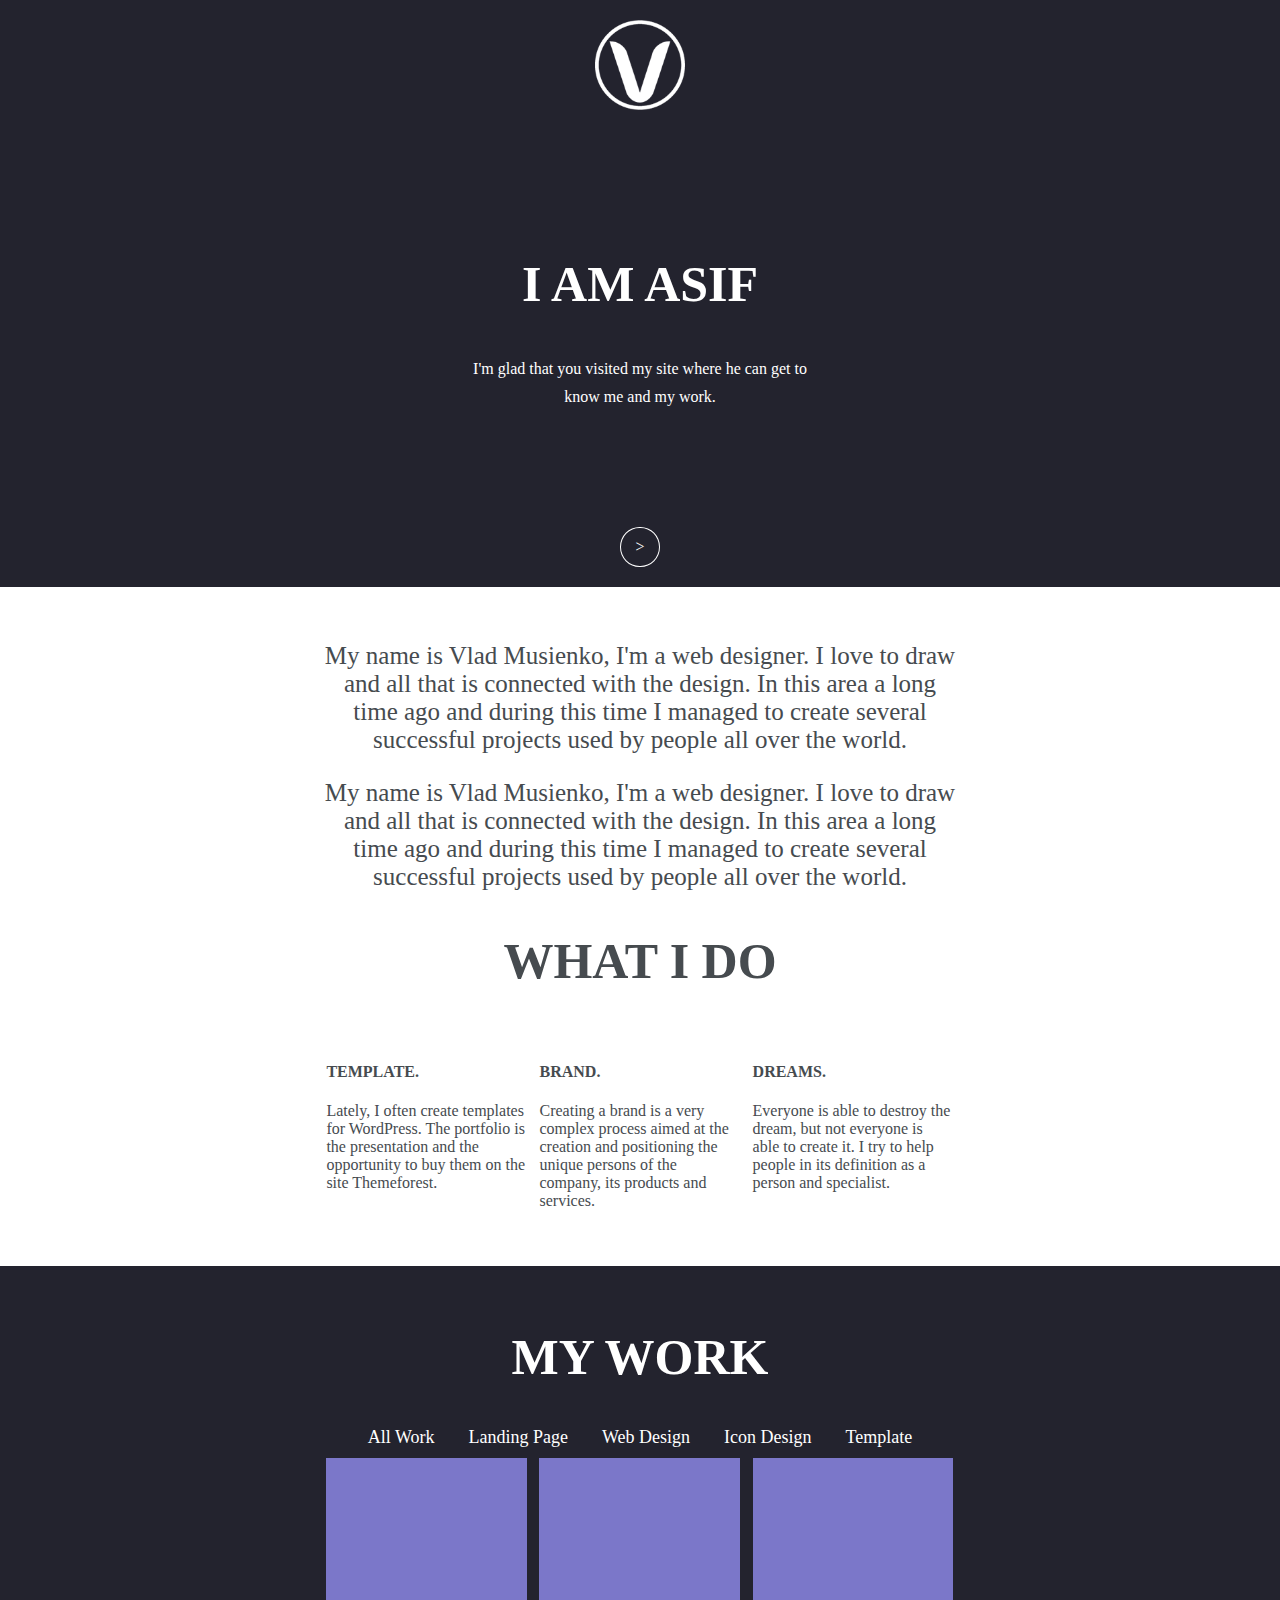
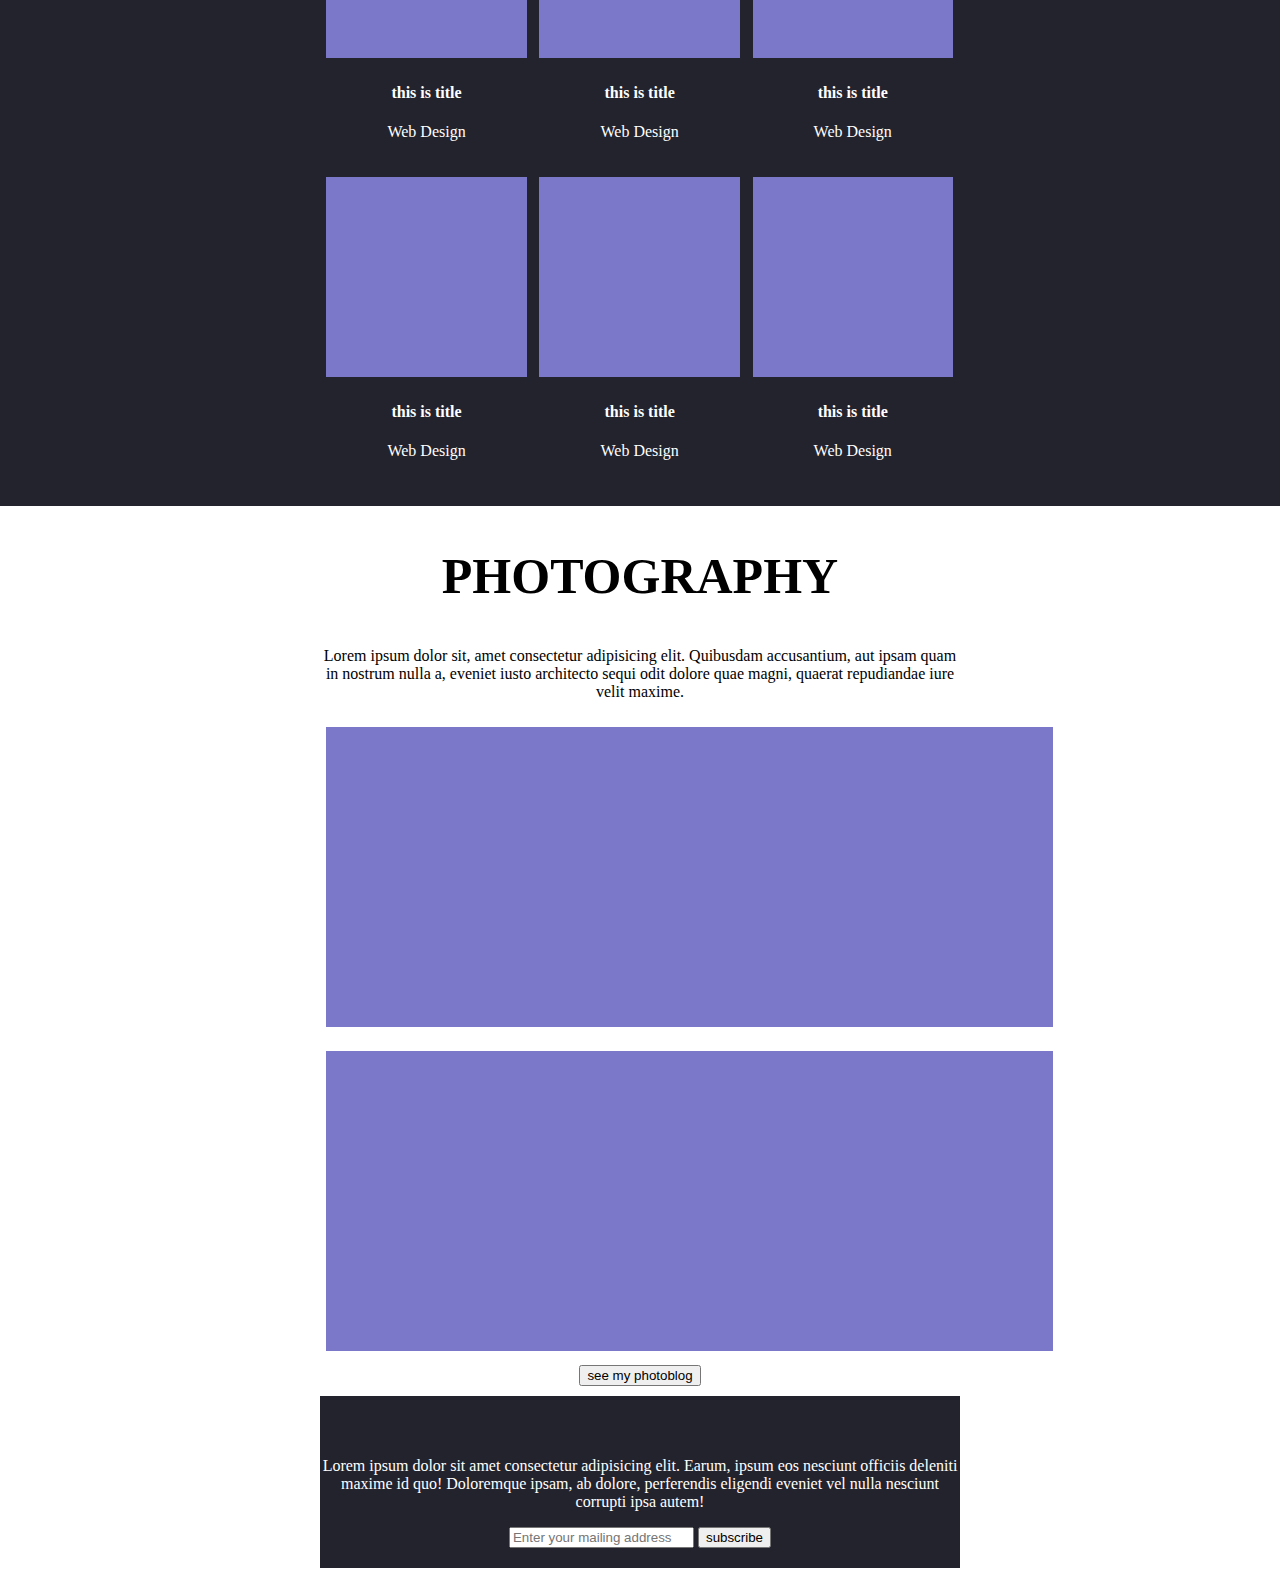
<file: Project-2/index.html>
<!DOCTYPE html>
<html lang="en">
<head>
	<meta charset="UTF-8">
	<meta name="viewport" content="width=device-width, initial-scale=1.0">
	<title>personal website</title>
	<link rel="stylesheet" href="style.css">
</head>
<body>

	<!-- this is header section -->
	<header>
		<img src="images/logo.png" alt="Logo">
		<h2 class="a">i am asif</h2>
		<p>I'm glad that you visited my site where he can get to <br />know me and my work.</p>
		<span>></span>
	</header>

	<!-- this is what i do section -->
	<section class="what-i-do container">
		<p>My name is Vlad Musienko, I'm a web designer. I love to draw and all that is connected with the design. In this area a long time ago and during this time I managed to create several successful projects used by people all over the world. </p>
		<p>My name is Vlad Musienko, I'm a web designer. I love to draw and all that is connected with the design. In this area a long time ago and during this time I managed to create several successful projects used by people all over the world. </p>
		<h2>what i do</h2>
		<div class="row">
			<div class="col">
				<h4>TEMPLATE.</h4>
				<p>Lately, I often create templates for WordPress. The portfolio is the presentation and the opportunity to buy them on the site Themeforest.</p>
			</div>
			<div class="col">
				<h4>BRAND.</h4>
				<p>Creating a brand is a very complex process aimed at the creation and positioning the unique persons of the company, its products and services.</p>
			</div>
			<div class="col">
				<h4>DREAMS.</h4>
				<p>Everyone is able to destroy the dream, but not everyone is able to create it. I try to help people in its definition as a person and specialist.</p>
			</div>
		</div>
	</section>

	<!-- this is my work section -->
	<section class="my-work">
		<div class="container">
			<h2>my work</h2>
		<div class="menu">
			<ul>
				<li><a href="#">all work</a></li>
				<li><a href="#">landing page</a></li>
				<li><a href="#">web design</a></li>
				<li><a href="#">icon design</a></li>
				<li><a href="#">template</a></li>
			</ul>
		</div>
		<div class="row">
			<div class="col">
				<img src="images/pic.png" alt="Pic">
				<h4>this is title</h4>
				<p>Web Design</p>
			</div>
			<div class="col">
				<img src="images/pic.png" alt="Pic">
				<h4>this is title</h4>
				<p>Web Design</p>
			</div>
			<div class="col">
				<img src="images/pic.png" alt="Pic">
				<h4>this is title</h4>
				<p>Web Design</p>
			</div>
			<div class="col">
				<img src="images/pic.png" alt="Pic">
				<h4>this is title</h4>
				<p>Web Design</p>
			</div>
			<div class="col">
				<img src="images/pic.png" alt="Pic">
				<h4>this is title</h4>
				<p>Web Design</p>
			</div>
			<div class="col">
				<img src="images/pic.png" alt="Pic">
				<h4>this is title</h4>
				<p>Web Design</p>
			</div>
		</div>
		</div>
	</section>

	<!-- this is photography section -->
	<section class="container photography"> 
		<h2>photography</h2>
		<p>Lorem ipsum dolor sit, amet consectetur adipisicing elit. Quibusdam accusantium, aut ipsam quam in nostrum nulla a, eveniet iusto architecto sequi odit dolore quae magni, quaerat repudiandae iure velit maxime.</p>
		<div class ="row">
			<div class ="col">
				<img src="images/pic.png" alt="Picture"> 
			</div>
			
			<div class ="col">
				<img src="images/pic.png" alt="Picture"> 
			</div>
			
			<div class ="col">
				<img src="images/pic.png" alt="Picture"> 
			</div>
			
			<div class ="col">
				<img src="images/pic.png" alt="Picture"> 
			</div>
			
			<div class ="col">
				<img src="images/pic.png" alt="Picture"> 
			</div>
			
			<div class ="col">
				<img src="images/pic.png" alt="Picture"> 
			</div>
			
		</div>
		<button>see my photoblog</button>
	</section>

	<!-- this is subscribe section -->
	<section class="container subscribe">
		<h2><i class="fa fa-infinity"></i></h2>
		<p>Lorem ipsum dolor sit amet consectetur adipisicing elit. Earum, ipsum eos nesciunt officiis deleniti maxime id quo! Doloremque ipsam, ab dolore, perferendis eligendi eveniet vel nulla nesciunt corrupti ipsa autem!</p>
		
		<input type="text" placeholder="Enter your mailing address">
		<button>subscribe</button>
	</section>

	<!-- this is footer section -->
	<footer class="container footer">
		<i class="fab fa-twitter"></i>
		<i class="fab fa-dribble"></i>
		<i class="fab fa-behance"></i>
		<i class="fab fa-instagram"></i>
	</footer>

</body>
</html>
</file>
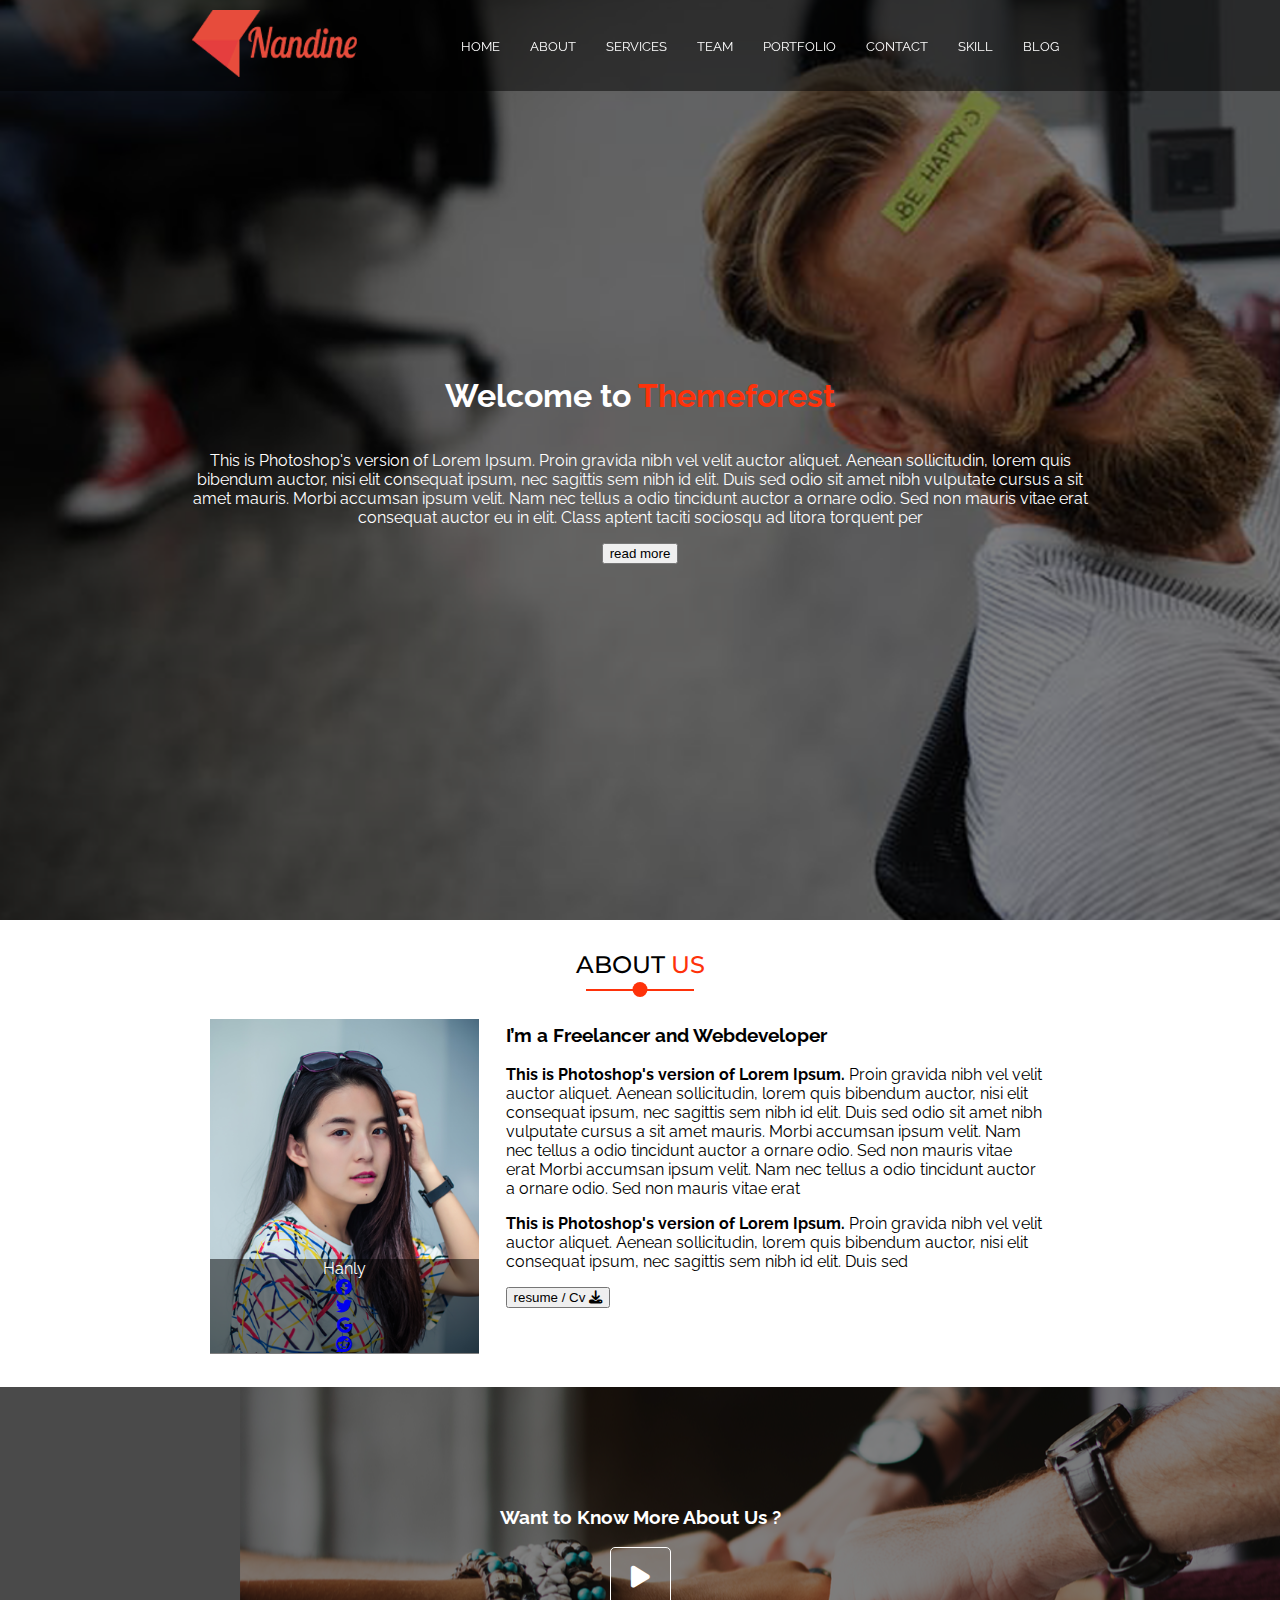
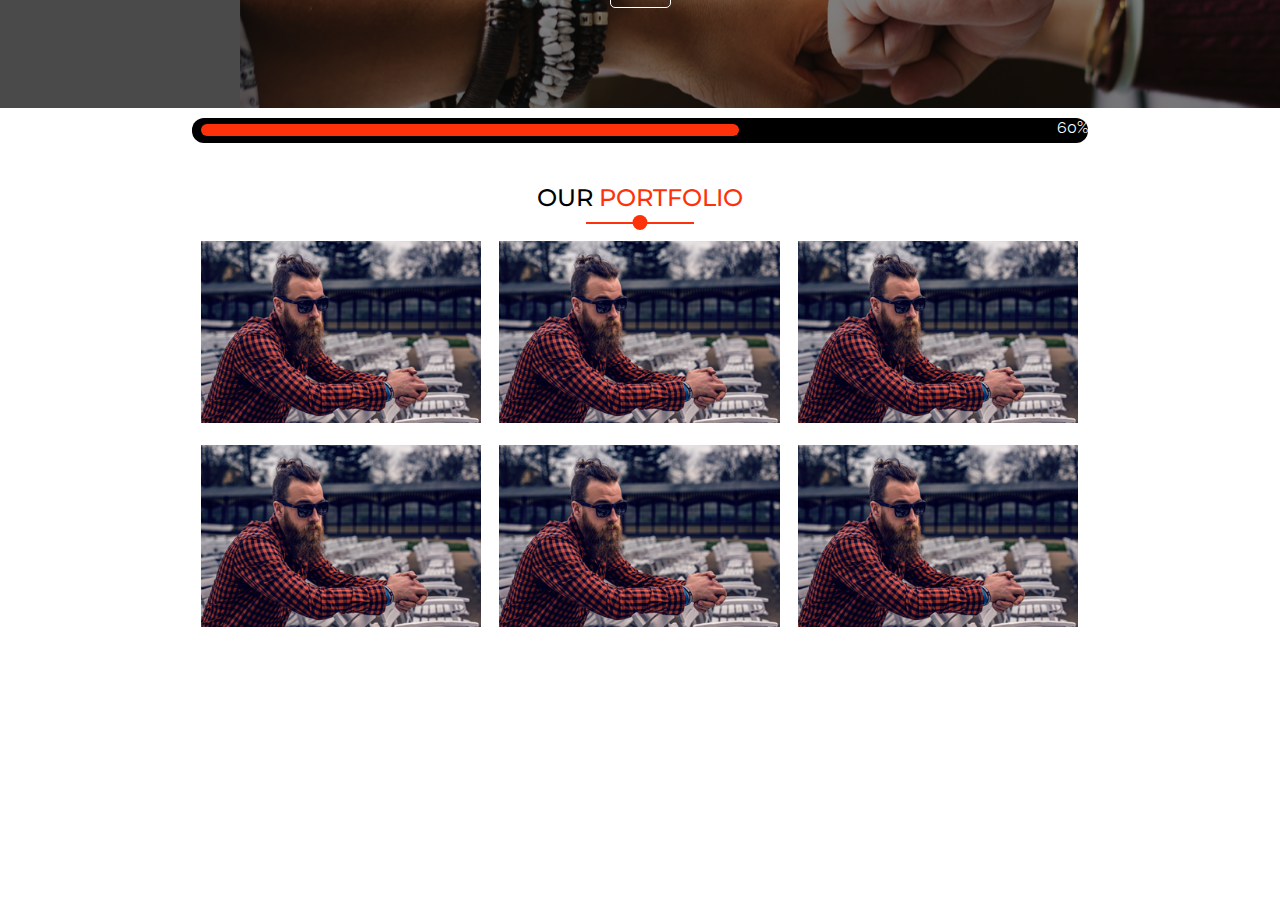
<file: project-3/index.html>
<!DOCTYPE html>
<html lang="en">
<head>
	<meta charset="UTF-8">
	<meta name="viewport" content="width=	, initial-scale=1.0">
	<title>website</title>
	<!-- all fonts -->
	<link rel="preconnect" href="https://fonts.googleapis.com">
	<link rel="preconnect" href="https://fonts.gstatic.com" crossorigin>
	<link href="https://fonts.googleapis.com/css2?family=Montserrat:wght@400;500;600;700&family=Raleway:wght@400;500;600;700&display=swap" rel="stylesheet">
	<link rel="stylesheet" href="https://cdnjs.cloudflare.com/ajax/libs/font-awesome/6.2.1/css/all.min.css">

	<!-- my style sheet -->
	<link rel="stylesheet" href="style.css">
</head>
<body>
	<nav class="container">
		<div class="logo">
			<img src="images/logo.png" alt="">
		</div>
		<div class="menu">
			<ul>
				<li><a href="#">home</a></li>
				<li><a href="#">about</a></li>
				<li><a href="#">services</a></li>
				<li><a href="#">team</a></li>
				<li><a href="#">portfolio</a></li>
				<li><a href="#">contact</a></li>
				<li><a href="#">skill</a></li>
				<li><a href="#">blog</a></li>
			</ul>
		</div>
	</nav>
	<header class="container">
		<h1>Welcome to <span class="f-color">Themeforest</span></h1>
		<p class="t-center">This is Photoshop's version  of Lorem Ipsum. Proin gravida nibh vel velit auctor aliquet. Aenean sollicitudin, lorem quis bibendum auctor, nisi elit consequat ipsum, nec sagittis sem nibh id elit. Duis sed odio sit amet nibh vulputate cursus a sit amet mauris. Morbi accumsan ipsum velit. Nam nec tellus a odio tincidunt auctor a ornare odio. Sed non  mauris vitae erat consequat auctor eu in elit. Class aptent taciti sociosqu ad litora torquent per</p>
		<button>read more</button>
	</header>

	<section class="container about">
		<div class="head t-center">
			<h2>about <span class="f-color">us</span></h2>
			<hr>
		</div>
		<div class="row">
			<div class="about-pic">
				<img src="images/about.png" alt="photos">
				<div class="social"> 
					Hanly
					<ul>
						<li><a href="#"><i class="fab fa-facebook"></i></a></li>
					</ul>						<ul>
						<li><a href="#"><i class="fab fa-twitter"></i></a></li>
					</ul>
					<ul>
						<li><a href="#"><i class="fab fa-google"></i></a></li>
					</ul>
					<ul>
						<li><a href="#"><i class="fab fa-reddit"></i></a></li>
					</ul>

				</div>
			</div>
			<div class="about-text">
				<h3>I’m a Freelancer and Webdeveloper</h3>
				<p><strong>This is Photoshop's version  of Lorem Ipsum.</strong> Proin gravida nibh vel velit auctor aliquet. Aenean sollicitudin, lorem quis bibendum auctor, nisi elit consequat ipsum, nec sagittis sem nibh id elit. Duis sed odio sit amet nibh vulputate cursus a sit amet mauris. Morbi accumsan ipsum velit. Nam nec tellus a odio tincidunt auctor a ornare odio. Sed non  mauris vitae erat Morbi accumsan ipsum velit. Nam nec tellus a odio tincidunt auctor a ornare odio. Sed non  mauris vitae erat </p>
				<p><strong>This is Photoshop's version  of Lorem Ipsum.</strong> Proin gravida nibh vel velit auctor aliquet. Aenean sollicitudin, lorem quis bibendum auctor, nisi elit consequat ipsum, nec sagittis sem nibh id elit. Duis sed </p>
				<button>resume / Cv <i class="fa fa-download"></i></button>
			</div>
		</div>
	</section>
	<section class="about-us container">
		<h3>Want to Know More About Us ?</h3>
		<i class="fas fa-play"></i>
	</section>

	<section class="container">
		  
		<div class="out">
			60%
			<div class="in"></div>
		</div>
	</section>
	<section class="portfolio container">
		<div class="head t-center">
			<h2>our <span class="f-color">portfolio</span></h2>
			<hr>
		</div>
		<div class="row">
			<div class="col">
				<img src="images/p1.png" alt="pic">
				<div class="over">
					<i class="fa-sharp fa-solid
					fa-arrows-up-down-left-right"></i>
				</div>
				</div>
				<div class="col">
					<img src="images/p1.png" alt="pic">
					<div class="over">
						<i class="fa-sharp fa-solid
						fa-arrows-up-down-left-right"></i>
					</div>
				</div>
				<div class="col">
					<img src="images/p1.png" alt="pic">
					<div class="over">
						<i class="fa-sharp fa-solid
						fa-arrows-up-down-left-right"></i>
					</div>
				</div>
		</div>		
		<div class="row">
			<div class="col">
				<img src="images/p1.png" alt="pic">
				<div class="over">
					<i class="fa-sharp fa-solid
					fa-arrows-up-down-left-right"></i>
				</div>
			</div>
			<div class="col">
				<img src="images/p1.png" alt="pic">
				<div class="over">
					<i class="fa-sharp fa-solid
					fa-arrows-up-down-left-right"></i>
				</div>
			</div>
			<div class="col">
				<img src="images/p1.png" alt="pic">
				<div class="over">
					<i class="fa-sharp fa-solid
					fa-arrows-up-down-left-right"></i>
				</div>
			</div>
		</div>
	</div>
		</div>
	</section>


	<br>
	<br>
	<br>
	<br>
	<br>
	<br>
	<br>
	<br>
	<br>
	<br>
	<br>
	<br>
	<br>
	<br>
</body>
</html>
</file>
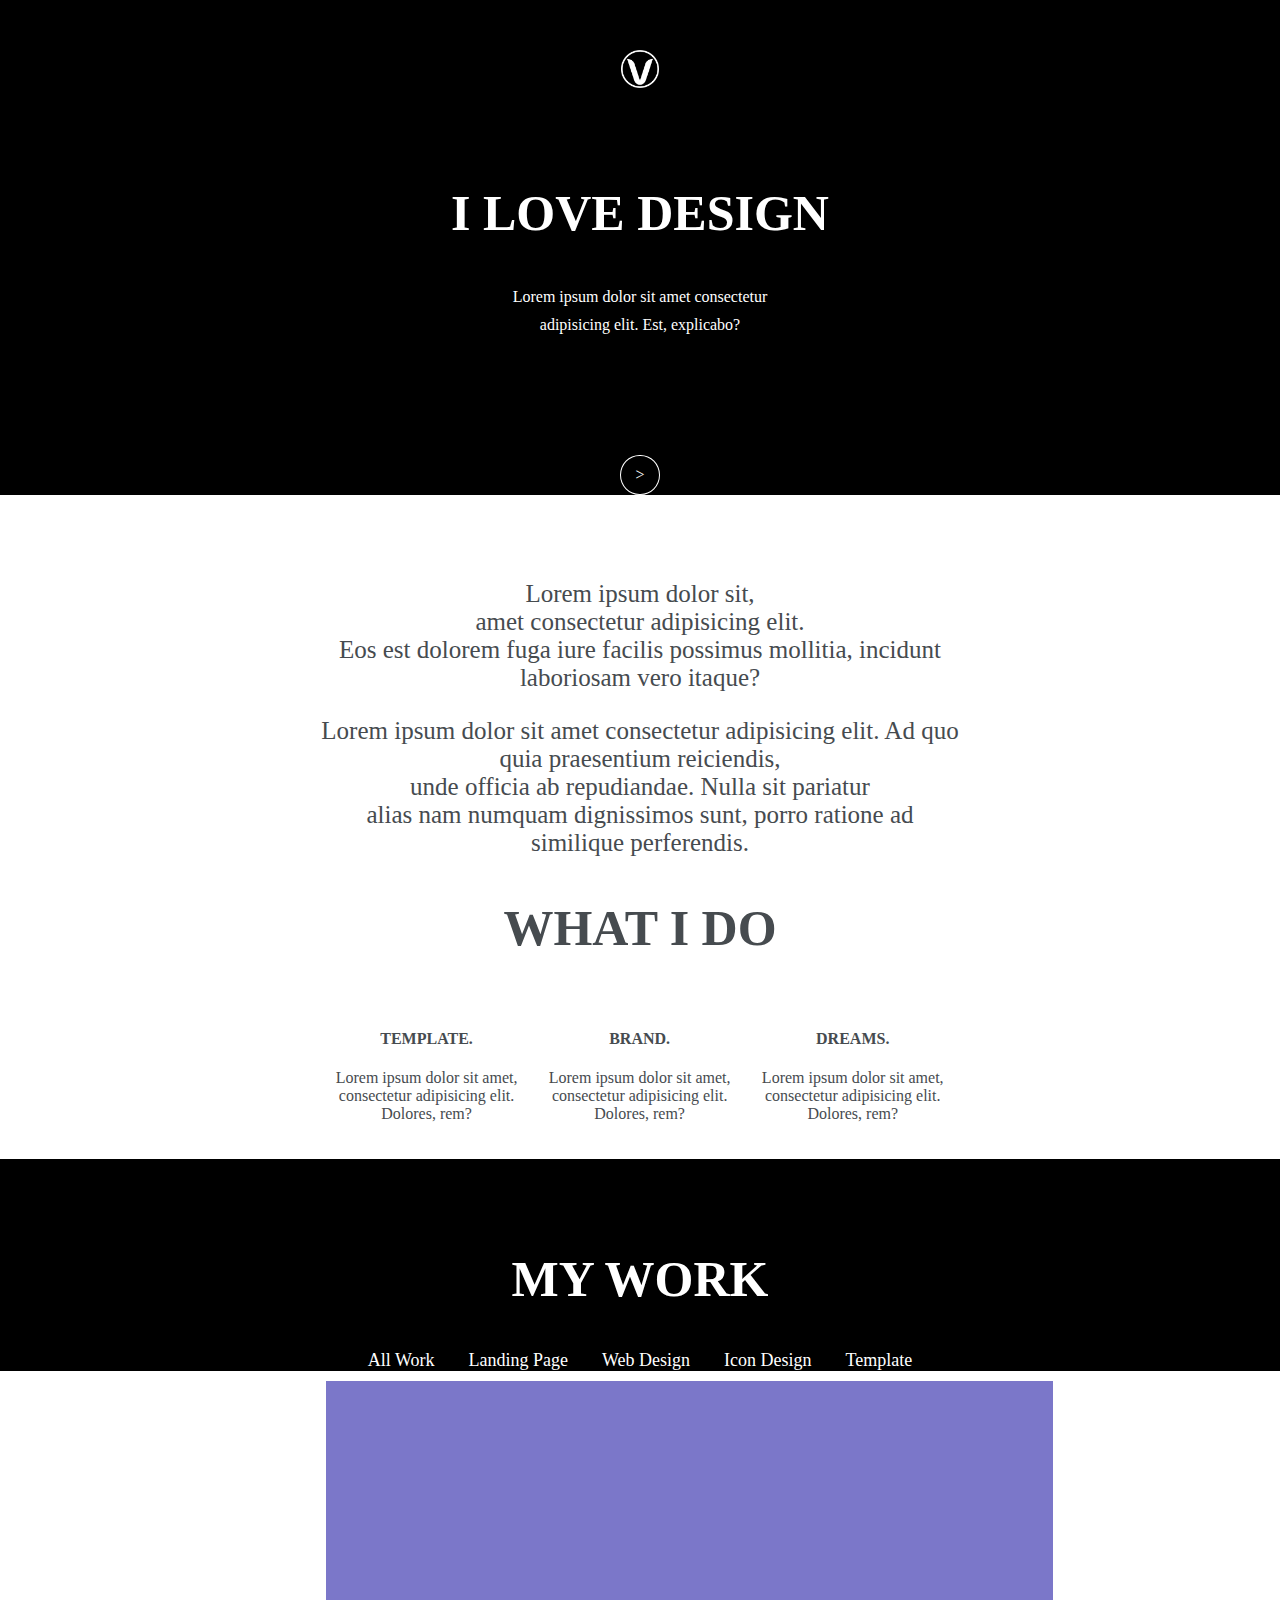
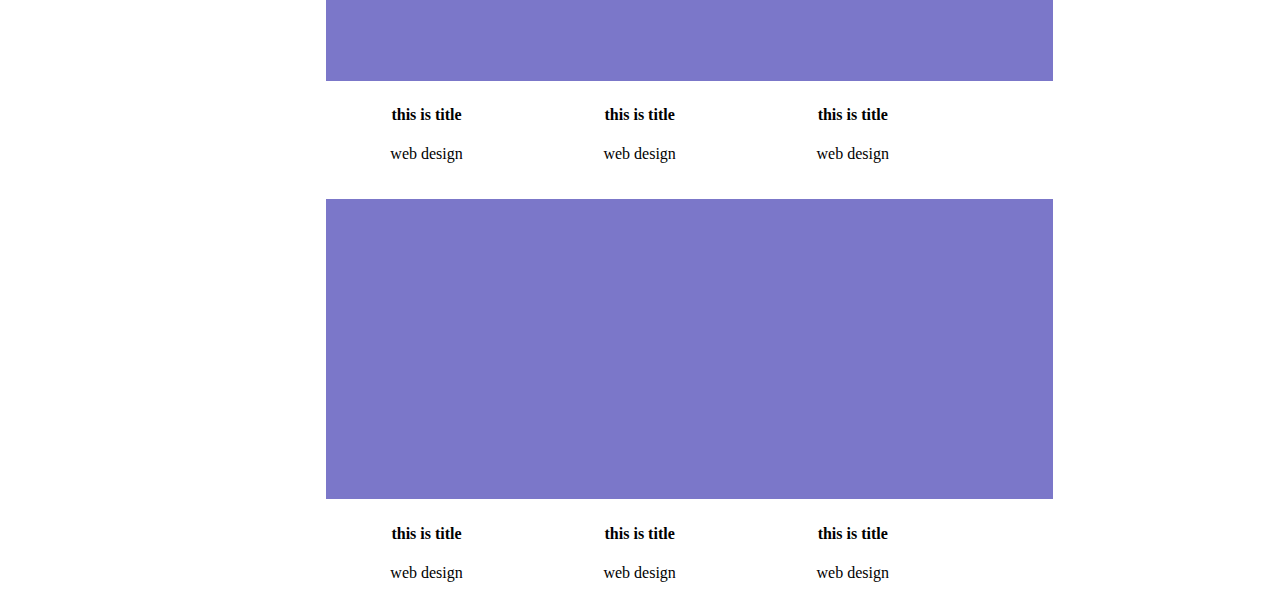
<file: task/index.html>
<!DOCTYPE html>
<html lang="en">
<head>
    <meta charset="UTF-8">
    <meta http-equiv="X-UA-Compatible" content="IE=edge">
    <meta name="viewport" content="width=device-width, initial-scale=1.0">
    <title>personal website</title>
    <link rel="stylesheet" href="style.css"> 
</head>
<body>
    <!--this is header section-->
    <header>
        <img src="images/logo.png" alt="logo"></img>
        <h2>I love design</h2>
        <p>Lorem ipsum dolor sit amet consectetur <br>adipisicing elit. Est, explicabo?</p>
        <span>></span>
    </header>

    <!--this is what i do section-->
    <section class="what-i-do container">
        <p>Lorem ipsum dolor sit, <br>amet consectetur adipisicing elit.<br> Eos est dolorem fuga iure facilis possimus mollitia, incidunt laboriosam vero itaque?</p>
        <p>Lorem ipsum dolor sit amet consectetur adipisicing elit. Ad quo quia praesentium reiciendis, <br>unde officia ab repudiandae. Nulla sit pariatur<br> alias nam numquam dignissimos sunt, porro ratione ad similique perferendis.</p>
        <h2>what i do</h2>
        <div class="row">
            <div class="col">
                <h4>TEMPLATE.</h4>
                <p>Lorem ipsum dolor sit amet, consectetur adipisicing elit. Dolores, rem?</p>
            </div>
            <div class="col">
                <h4>BRAND.</h4>
                <p>Lorem ipsum dolor sit amet, consectetur adipisicing elit. Dolores, rem?</p>
            </div>
            <div class="col">
                <h4>DREAMS.</h4>
                <p>Lorem ipsum dolor sit amet, consectetur adipisicing elit. Dolores, rem?</p>
            </div>
        </div>


    </section>
    <!--this is my work section-->
    <section class=" my-work">
        <div class="container">
        <h2>my work</h2>
        <div class ="menu"> 
            <ul>
                <li><a href="#">all work</a></li>
                <li><a href="#">landing page</a></li>
                <li><a href="#">web design</a></li>
                <li><a href="#">icon design</a></li>
                <li><a href="#">template</a></li>
            </ul>
        </div>
        <div class="row">
                <div class="col"><img src="images/pic.png" alt="pic">
                    <h4>this is title</h4>
                    <p>web design</p>
                </div>
                <div class="col"><img src="images/pic.png" alt="pic">
                    <h4>this is title</h4>
                    <p>web design</p>
                </div>
                <div class="col"><img src="images/pic.png" alt="pic">
                    <h4>this is title</h4>
                    <p>web design</p>
                </div>
                <div class="col"><img src="images/pic.png" alt="pic">
                <h4>this is title</h4>
                <p>web design</p>
            </div>
                <div class="col"><img src="images/pic.png" alt="pic">
                    <h4>this is title</h4>
                    <p>web design</p>   
                </div>
                <div class="col"><img src="images/pic.png" alt="pic">
                    <h4>this is title</h4>
                    <p>web design</p> 
                </div>
                
        </div>
    </div>
    </section>




















</body>
</html>
</file>
<file: Project-2/style.css>
body{
	margin: 0;
	padding: 0;
}
header,
.subscribe,
.what-i-do,
.my-work{
	background-color: #23232e;
	text-align: center;
	color: #FFF;
	padding: 20px 0;
}

header > img{
	width: 7%;
	margin-bottom: 100px;
}

h2{
	font-size: 50px;
	text-transform: uppercase;
}
header p{
	line-height: 28px;
}
header span{
	border: 1px solid #fff;
	padding: 10px 14px;
	border-radius: 50%;
	margin-top: 100px;
	display: inline-block;
}

.container{
	margin: 10px 25%;
}
.what-i-do{
	background: white;
	color: #464b4f;
	overflow: hidden;
}
.what-i-do > p{
	font-size: 25px;
}
.col{
	margin: 10px 1%;
	width: 31.3%;
	float: left;
	text-align: left;
}
.my-work .menu ul{
	list-style: none;
	margin: 0;
	padding: 0;
}
.my-work .menu ul li{
	display: inline-block;
}
.my-work{
	overflow: hidden;
}
.my-work .menu ul li a{
	color: white;
	margin: 0 15px;
	padding-bottom: 5px;
	text-decoration: none;
	font-size: 18px;
	text-transform: capitalize;
}
.my-work .menu ul li a:hover{
	border-bottom:1px solid #7b77c9;
}
.my-work .col img{
	width: 100%;
}
.my-work .col{
	text-align: center;
}
.photography{
	text-align: center;
}



@media all and (max-width: 500px){
	h2{
		font-size: 30px;
	}
	.container{
		padding: 10px 5%;
	}
}
</file>
<file: project-3/style.css>
body{
	margin: 0;
	padding: 0;
	font-family: 'Raleway', sans-serif;
}

.container{
	padding: 10px 15%;
}
.f-color{
	color: #fe320a;
}
.t-center{
	text-align: center;
}
nav{
	display: flex;
	align-items: center;
	background: rgba(0,0,0,.5);
	position: fixed;
	z-index: 999;
	top: 0;
	left: 0;
	right: 0;
}
.menu{
	width: 80%; 
}
nav .menu ul{
	display: flex;
	list-style: none;
	margin: 0;
	padding: 0;
	justify-content: flex-end;
}
nav .menu ul li{
}
nav .menu ul li a{
	padding: 10px 15px;
	color: white;
	text-decoration: none;
	text-transform: uppercase;
	font-size: 13px;
	transition: 1s;
}
nav .menu ul li a:hover{
	background:red;
}
header{
	background: url('images/header.png');
	height: 100vh;
	color: white;
	background-size: cover;
	display: flex;
	flex-direction: column;
	justify-content: center;
	align-items: center;
	position: relative;
	z-index: 1;
}
header::after{
	content: '';
	clear: both;
	display: block;

	background: rgba(0,0,0,.5);
	position: absolute;
	top: 0;
	bottom: 0;
	left: 0;
	right: 0;
	z-index: -1;
}
.about{

}
.head h2{
	text-transform: uppercase;
	font-family: 'Montserrat', sans-serif;
	font-weight: 500;
	margin-bottom: 10px;
	position: relative;
}
.head hr{
	width: 12%;
	border: none;
	height: 2px;
	background: #fe320a;
}
.head h2::after{
	content: '';
	clear: both;
	display: block;

	background-color: #fe320a;
	height: 15px;
	width: 15px;
	border-radius: 50%;
	position: absolute;
	left: 50%;
	bottom: -18px;
	transform: translate(-50%,0);
}
.about .row{
	display: flex;
}
.about .about-pic{
	width: 30%;
	margin: 20px 2%;
	position: relative;
}
.about .about-pic img{
	width: 100%;
}
.about .about-text{
	width: 60%;
	margin: 20px 1%;
}
.about .about-text h3{
	margin-top: 5px;
}
.about-us{
	background: url('images/aboutus.png');
	padding: 100px 0;
	text-align: center;
	color: white;
	position: relative;
	z-index: 1;
}
.about-us i{
	border: 1px solid white;
	padding: 17px 20px;
	font-size: 25px;
	border-radius: 5px;
}
.about-us::before{
	content: '';
	clear: both;
	display: block;

	background: rgba(0,0,0,.5);
	position: absolute;
	top: 0;
	left: 0;
	right: 0;
	bottom: 0;
	z-index: -1;
}
.out{
	background: black;
	height: 25px;
	border-radius: 12px;
	color: white;
	position: relative;
	text-align: right;
}
.in{
	background:  #fe320a;
	height: 12px;
	border-radius: 6px;	
	position: absolute;
	left: 1%;
	top: 50%;
	width: 60%;
	transform: translate(0,-50%);
}
.about-pic .social {
	background: rgba(0,0,0,.5);
	position:absolute;
	left:0;
	right:0;
	bottom:3px;
	color: white;
	text-align: center;
}
.about-pic .social ul{
	list-style: none;
	margin:0;
	padding:0;
	display:flex;
	justify-content: center;
}
.portfolio .row{
	display:flex;
}
.portfolio .row .col{
	width: 31.3%;
	margin:1%;
	position:relative;
}
.portfolio .row .col img{
	width:100%;
}
.portfolio .row .col .over{
	background: rgba(255,0,0,.5);
	position:absolute;
	top:0;
	right:0;
	left:0;
	bottom:3px;
	display:none;
	justify-content: center;
	align-items: center;
	font-size: 18px;
	color:white;
}
.portfolio .row .col img:hover + .over{
	display: flex;
}
</file>
<file: task/style.css>
body{
    margin:0;
    padding:0;
}


header,
.my-work,
.what-i-do{
    background-color: black;
    text-align: center;
    color:white;
    padding-top: 50px;
}

header img{
    width:3%;
    margin-bottom: 50px;
}
h2{
    font-size: 50px;
    text-transform: uppercase;
}

header p{
    line-height: 28px;
}

header span{
    border: 1px solid #fff;
    padding: 10px 14px;
    border-radius: 50%;
    margin-top: 100px;
    display:inline-block;
    
}

.container{
    margin: 10px 25%;
}

.what-i-do{
    background:white;
    color: #464b4f;
    overflow:hidden;
}

.what-i-do >p{
    font-size: 25px;
}
.col{
    margin: 10px 1%;
    width:31.3%;
    float: left;
    text-align: center;
}

.my-work .menu ul{
    list-style: none;
    margin: 0;
    padding: 0;
}
.my-work .menu ul li{
    display: inline-block;
}

.my-work .menu ul li a{
    color:white;
    margin: 0 15px;
    padding-bottom: 5px;
    text-decoration: none;
    font-size: 18px;
    text-transform: capitalize;
}

.my-work .menu ul li a:hover{
    border-bottom: 1px solid #7b77c9;
}

.my-work .row .col{
    color:black;
    
}
</file>
